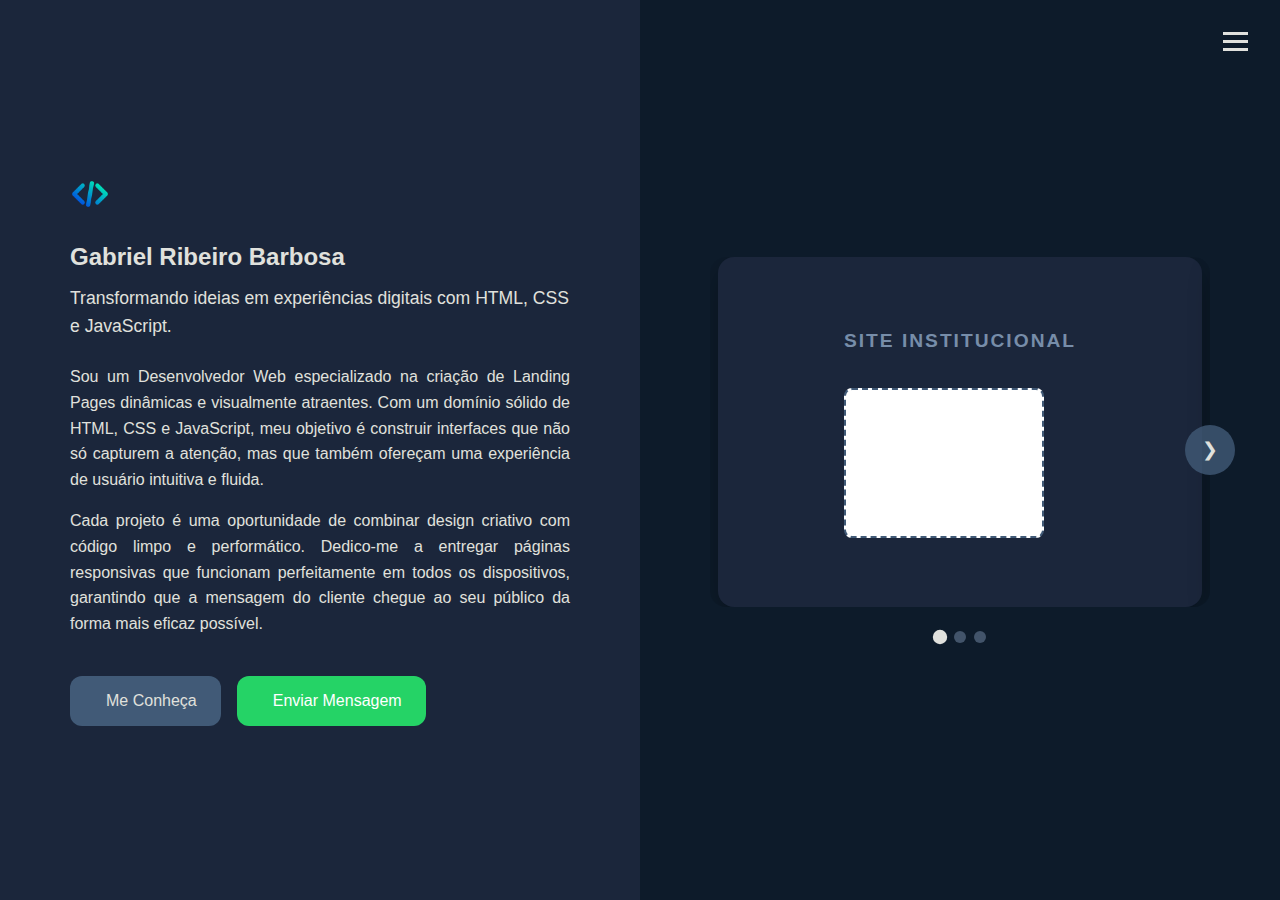
<file: index.html>
<!DOCTYPE html>
<html lang="pt-BR">
<head>
    <meta charset="UTF-8">
    <meta name="viewport" content="width=device-width, initial-scale=1.0">
    <title>Gabriel Ribeiro Barbosa - Desenvolvedor Web</title>
    <meta name="description" content="Portfolio de Desenvolvedor Web especialista em Landing Pages de alta performance com HTML, CSS e JavaScript.">
    <meta name="author" content="Gabriel Ribeiro Barbosa">
    <link rel="stylesheet" href="https://cdnjs.cloudflare.com/ajax/libs/font-awesome/6.5.1/css/all.min.css" integrity="sha512-DTOQO9RWCH3ppGqcWaEA1BIZOC6xxalwEsw9c2QQeAIftl+Vegovlnee1c9QX4TctnWMn13TZye+giMm8e2LwA==" crossorigin="anonymous" referrerpolicy="no-referrer" />
    <link rel="stylesheet" href="css/styles.css">
</head>
<body>
    <input type="checkbox" id="skills-toggle" class="skills-checkbox">

    <div class="skills-modal">
        <div class="skills-modal-content">
            <label for="skills-toggle" class="close-btn" title="Fechar">&times;</label>
            <h2>Minhas Skills</h2>
            <ul class="skills-list">
                <li><i class="fab fa-html5"></i> HTML5</li>
                <li><i class="fab fa-css3-alt"></i> CSS3 (Flexbox, Grid)</li>
                <li><i class="fab fa-js-square"></i> JavaScript (ES6+)</li>
                <li><i class="fas fa-pencil-ruler"></i> UI/UX Design</li>
                <li><i class="fab fa-git-alt"></i> Git & GitHub</li>
                <li><i class="fas fa-mobile-alt"></i> Design Responsivo</li>
            </ul>
        </div>
    </div>

    <main class="container">
        <section class="left-panel">
            <div class="content">
                <img src="assets/img/logo.png" alt="Logo de Gabriel Barbosa" class="portfolio-logo">

                <div class="intro-section">
                    <h2 class="name">Gabriel Ribeiro Barbosa</h2>
                    <p class="subtitle">Transformando ideias em experiências digitais com HTML, CSS e JavaScript.</p>
                </div>

                <div class="description">
                    <p>
                        Sou um Desenvolvedor Web especializado na criação de Landing Pages dinâmicas e visualmente atraentes. Com um domínio sólido de HTML, CSS e JavaScript, meu objetivo é construir interfaces que não só capturem a atenção, mas que também ofereçam uma experiência de usuário intuitiva e fluida.
                    </p>
                    <p>
                        Cada projeto é uma oportunidade de combinar design criativo com código limpo e performático. Dedico-me a entregar páginas responsivas que funcionam perfeitamente em todos os dispositivos, garantindo que a mensagem do cliente chegue ao seu público da forma mais eficaz possível.
                    </p>
                </div>

                <div class="buttons">
                    <label for="skills-toggle" class="btn btn-primary">
                        <i class="fas fa-user icon"></i>
                        Me Conheça
                    </label>
                    <a href="https://wa.me/5589999974491" class="btn btn-whatsapp" target="_blank">
                        <i class="fab fa-whatsapp icon"></i>
                        Enviar Mensagem
                    </a>
                </div>
            </div>
        </section>

        <aside class="right-panel">
            <input type="checkbox" id="menu-toggle" class="menu-checkbox">
            <label for="menu-toggle" class="menu-btn">
                <span></span>
                <span></span>
                <span></span>
            </label>

            <nav class="social-menu">
                <div class="social-menu-content">
                    <h3>Minhas Redes</h3>
                    <div class="social-links">
                        <a href="https://github.com/gabrielRB-dev" target="_blank" class="social-link">
                            <i class="fab fa-github social-icon"></i>
                            <span>GitHub</span>
                        </a>
                        <a href="https://www.instagram.com/gabriel.b4rbosaa/" target="_blank" class="social-link">
                            <i class="fab fa-instagram social-icon"></i>
                            <span>Instagram</span>
                        </a>
                        <a href="mailto:gabrielri257@gmail.com" class="social-link">
                            <i class="fas fa-envelope social-icon"></i>
                            <span>Email</span>
                        </a>
                    </div>
                </div>
            </nav>

            <div class="slider-container">
                <input type="radio" name="slide" id="slide1" class="slide-input" checked>
                <input type="radio" name="slide" id="slide2" class="slide-input">
                <input type="radio" name="slide" id="slide3" class="slide-input">

                <div class="slider-wrapper">
                    <div class="slides">
                        <div class="slide">
                            <div class="slider-card">
                                <div class="slider-content">
                                    <h3>SITE INSTITUCIONAL</h3>
                                    <div class="project-preview">
                                        <a href="http://lanad.com.br/" target="_blank">
                                            <div class="iframe-wrapper">
                                                <iframe src="http://lanad.com.br/" title="Preview do site Lanad" class="project-iframe"></iframe>
                                            </div>
                                        </a>
                                    </div>
                                </div>
                            </div>
                        </div>
                        <div class="slide">
                            <div class="slider-card">
                                <div class="slider-content">
                                    <h3>JOGO DE DIGITAÇÃO</h3>
                                    <div class="project-preview">
                                        <a href="https://syntax-surge.vercel.app/" target="_blank">
                                            <div class="iframe-wrapper">
                                                <iframe src="https://syntax-surge.vercel.app/" title="Preview do jogo Syntax Surge" class="project-iframe"></iframe>
                                            </div>
                                        </a>
                                    </div>
                                </div>
                            </div>
                        </div>
                        <div class="slide">
                            <div class="slider-card">
                                <div class="slider-content">
                                    <h3>LINK BIO</h3>
                                    <div class="project-preview">
                                        <a href="https://clube-amigos-da-comunidade.vercel.app/" target="_blank">
                                            <div class="iframe-wrapper">
                                                <iframe src="https://clube-amigos-da-comunidade.vercel.app/" title="Preview do Link Bio" class="project-iframe"></iframe>
                                            </div>
                                        </a>
                                    </div>
                                </div>
                            </div>
                        </div>
                    </div>
                </div>

                <label for="slide2" class="nav-arrow nav-right nav-s1">❯</label>
                <label for="slide1" class="nav-arrow nav-left nav-s2">❮</label>
                <label for="slide3" class="nav-arrow nav-right nav-s2">❯</label>
                <label for="slide2" class="nav-arrow nav-left nav-s3">❮</label>

                <div class="nav-dots">
                    <label for="slide1" class="dot"></label>
                    <label for="slide2" class="dot"></label>
                    <label for="slide3" class="dot"></label>
                </div>
            </div>
        </aside>
    </main>
</body>
</html>
</file>
<file: css/styles.css>
* {
    margin: 0;
    padding: 0;
    box-sizing: border-box;
}

body {
    font-family: -apple-system, BlinkMacSystemFont, 'Segoe UI', Roboto, sans-serif;
    line-height: 1.6;
    color: #e0e1dd;
    height: 100vh;
    overflow: hidden;
    background-color: #0d1b2a;
}

body:has(.menu-checkbox:checked) {
    overflow: hidden;
}

.container {
    display: grid;
    grid-template-columns: 1fr 1fr;
    height: 100vh;
}

.left-panel {
    background-color: #1b263b;
    padding: 3rem 2.5rem;
    display: flex;
    flex-direction: column;
    justify-content: center;
    position: relative;
}

.content {
    max-width: 500px;
    margin: 0 auto;
}

.portfolio-logo {
    width: 40px;
    height: auto; 
    margin-bottom: 1rem;
}

.intro-section {
    margin-bottom: 1.5rem;
}

.name {
    font-size: 1.5rem;
    font-weight: 600;
    margin-bottom: 0.5rem;
    color: #e0e1dd;
}

.subtitle {
    font-size: 1.1rem;
    color: #e0e1dd;
    font-weight: 500;
    margin-bottom: 1.5rem;
}

.description {
    margin-bottom: 2.5rem;
}

.description p {
    font-size: 1rem;
    color: #e0e1dd;
    margin-bottom: 1rem;
    text-align: justify;
}

.buttons {
    display: flex;
    gap: 1rem;
    flex-wrap: wrap;
}

.btn {
    display: inline-flex;
    align-items: center;
    gap: 0.75rem;
    padding: 0.75rem 1.5rem;
    border: none;
    border-radius: 0.75rem;
    font-size: 1rem;
    font-weight: 500;
    cursor: pointer;
    transition: all 0.3s ease;
    text-decoration: none;
}

.btn-primary { background-color: #415a77; color: #e0e1dd; }
.btn-whatsapp { background-color: #25d366; color: white; }

.btn-primary:hover, .btn-whatsapp:hover, .social-link:hover {
    transform: translateY(-2px);
}
.btn-primary:hover { background-color: #778da9; }
.btn-whatsapp:hover { background-color: #20b858; }

.icon {
    font-size: 1.1rem;
}

.right-panel {
    background-color: #0d1b2a;
    padding: 2rem;
    display: flex;
    align-items: center;
    justify-content: center;
    position: relative;
}

.menu-checkbox {
    display: none;
}

.menu-btn {
    position: absolute;
    top: 1.5rem;
    right: 1.5rem;
    background: transparent;
    border: none;
    cursor: pointer;
    padding: 0.5rem;
    z-index: 100;
    display: flex;
    flex-direction: column;
    gap: 5px;
}

.menu-btn span {
    display: block;
    width: 25px;
    height: 3px;
    background-color: #e0e1dd;
    transition: transform 0.3s ease, opacity 0.3s ease;
    transform-origin: center;
}

.menu-checkbox:checked + .menu-btn span:nth-child(1) { transform: rotate(45deg) translate(6px, 6px); }
.menu-checkbox:checked + .menu-btn span:nth-child(2) { opacity: 0; }
.menu-checkbox:checked + .menu-btn span:nth-child(3) { transform: rotate(-45deg) translate(6px, -6px); }

.social-menu {
    position: fixed;
    top: 0;
    right: -100%;
    width: 300px;
    height: 100%;
    background-color: rgba(27, 38, 59, 0.95);
    backdrop-filter: blur(10px);
    transition: right 0.3s ease;
    z-index: 50;
    display: flex;
    align-items: center;
    justify-content: center;
}

.menu-checkbox:checked ~ .social-menu {
    right: 0;
}

.social-menu-content h3 {
    font-size: 1.5rem;
    margin-bottom: 2rem;
    color: #e0e1dd;
}

.social-links {
    display: flex;
    flex-direction: column;
    gap: 1.5rem;
}

.social-link {
    display: flex;
    align-items: center;
    gap: 1rem;
    padding: 1rem;
    background-color: #0d1b2a;
    border-radius: 0.75rem;
    text-decoration: none;
    color: #e0e1dd;
    transition: all 0.3s ease;
    box-shadow: 0 2px 10px rgba(0, 0, 0, 0.3);
    border: 1px solid #415a77;
}

.social-link:hover {
    background-color: #415a77;
    box-shadow: 0 5px 20px rgba(0, 0, 0, 0.4);
}

.social-icon {
    font-size: 1.5rem;
    width: 25px;
    text-align: center;
}

.slider-card {
    background-color: #1b263b;
    border-radius: 1rem;
    padding: 2rem;
    box-shadow: 0 10px 30px rgba(0, 0, 0, 0.3);
    min-height: 350px;
    display: flex;
    align-items: center;
    justify-content: center;
    margin: 0 0.5rem;
    color: #e0e1dd;
}

.slider-content h3 {
    font-size: 1.2rem;
    font-weight: 600;
    margin-bottom: 2rem;
    letter-spacing: 2px;
    color: #778da9;
    text-align: center; /* Centraliza os títulos dos slides */
}

.iframe-wrapper {
    width: 200px;
    height: 150px;
    border-radius: 0.5rem;
    overflow: hidden;
    border: 2px dashed #415a77;
    background-color: #fff;
    position: relative;
}

.project-iframe {
    width: 1280px;
    height: 800px;
    border: none;
    transform-origin: top left;
    transform: scale(calc(200 / 1280));
    pointer-events: none;
}

.placeholder-image {
    width: 200px;
    height: 150px;
    background-color: #0d1b2a;
    border-radius: 0.5rem;
    display: flex;
    flex-direction: column;
    align-items: center;
    justify-content: center;
    border: 2px dashed #415a77;
    color: #778da9;
    padding: 1rem;
}

.placeholder-image span {
    font-size: 3rem;
    display: block;
    margin-bottom: 0.5rem;
}
.placeholder-image p { font-size: 1rem; font-weight: 600; margin-bottom: 0.25rem; }
.placeholder-image small { font-size: 0.8rem; color: #778da9; }

.slider-container {
    position: relative;
    width: 100%;
    max-width: 500px;
}
.slide-input {
    display: none;
}
.slider-wrapper {
    overflow: hidden;
    border-radius: 1rem;
}

.slides {
    display: flex;
    width: 300%;
    transition: transform 0.5s ease-in-out;
}

.slide {
    width: 33.333%;
    flex-shrink: 0;
}

#slide1:checked ~ .slider-wrapper .slides { transform: translateX(0); }
#slide2:checked ~ .slider-wrapper .slides { transform: translateX(-33.333%); }
#slide3:checked ~ .slider-wrapper .slides { transform: translateX(-66.666%); }

.nav-arrow {
    position: absolute;
    top: 50%;
    transform: translateY(-50%);
    background-color: rgba(65, 90, 119, 0.8);
    border: none;
    border-radius: 50%;
    width: 50px;
    height: 50px;
    font-size: 1.2rem;
    cursor: pointer;
    display: flex;
    align-items: center;
    justify-content: center;
    color: #e0e1dd;
    z-index: 10;
    transition: opacity 0.3s ease, background-color 0.3s ease, transform 0.3s ease;
    opacity: 0;
    pointer-events: none;
}

.nav-left { left: -25px; }
.nav-right { right: -25px; }

#slide1:checked ~ .nav-s1,
#slide2:checked ~ .nav-s2,
#slide3:checked ~ .nav-s3 {
    opacity: 1;
    pointer-events: auto;
}

.nav-arrow:hover {
    background-color: #415a77;
    box-shadow: 0 5px 15px rgba(0, 0, 0, 0.4);
    transform: translateY(-50%) scale(1.1);
}

.nav-dots {
    display: flex;
    justify-content: center;
    gap: 0.5rem;
    margin-top: 1.5rem;
}
.dot {
    width: 12px;
    height: 12px;
    border-radius: 50%;
    background-color: rgba(119, 141, 169, 0.5);
    cursor: pointer;
    transition: all 0.3s ease;
}
.dot:hover {
    background-color: rgba(119, 141, 169, 0.8);
}
#slide1:checked ~ .nav-dots .dot:nth-child(1),
#slide2:checked ~ .nav-dots .dot:nth-child(2),
#slide3:checked ~ .nav-dots .dot:nth-child(3) {
    background-color: #e0e1dd;
    transform: scale(1.2);
}

.skills-checkbox {
    display: none;
}
.skills-modal {
    position: fixed;
    top: 0;
    left: 0;
    width: 100%;
    height: 100%;
    background-color: rgba(13, 27, 42, 0.8);
    backdrop-filter: blur(5px);
    z-index: 200;
    display: flex;
    align-items: center;
    justify-content: center;
    opacity: 0;
    visibility: hidden;
    transition: opacity 0.3s ease, visibility 0.3s ease;
}
.skills-checkbox:checked ~ .skills-modal {
    opacity: 1;
    visibility: visible;
}
.skills-modal-content {
    background-color: #1b263b;
    padding: 2rem 3rem;
    border-radius: 1rem;
    box-shadow: 0 10px 30px rgba(0, 0, 0, 0.5);
    width: 90%;
    max-width: 400px;
    position: relative;
    border: 1px solid #415a77;
}
.skills-modal-content h2 {
    color: #778da9;
    margin-bottom: 2rem;
    text-align: center;
    font-size: 1.8rem;
    font-weight: 500;
}
.skills-list {
    list-style: none;
    padding: 0;
    margin: 0;
}
.skills-list li {
    font-size: 1.1rem;
    color: #e0e1dd;
    margin-bottom: 1.2rem;
    display: flex;
    align-items: center;
    gap: 1rem;
}
.skills-list li i {
    color: #778da9;
    font-size: 1.5rem;
    width: 25px;
    text-align: center;
}
.close-btn {
    position: absolute;
    top: 1rem;
    right: 1.5rem;
    font-size: 2.5rem;
    color: #778da9;
    cursor: pointer;
    line-height: 1;
    transition: color 0.3s ease;
}
.close-btn:hover {
    color: #e0e1dd;
}

@media (max-width: 1024px) {
    .container {
        grid-template-columns: 1fr;
        grid-template-rows: auto 1fr;
        overflow-y: auto;
    }
    body {
        overflow: auto;
        overflow-x: hidden;
    }
    .left-panel { padding: 2rem 1.5rem; }
    .right-panel { min-height: 70vh; padding: 1.5rem; }
    .portfolio-logo {
        display: block;
        margin-left: auto;
        margin-right: auto;
    }
    .buttons { justify-content: center; }
    .social-menu { width: 100%; }
}
@media (max-width: 768px) {
    .left-panel { padding: 1.5rem 1rem; }
    .name { font-size: 1.3rem; }
    .subtitle { font-size: 1rem; }
    .description p { font-size: 0.9rem; }
    .buttons { flex-direction: column; align-items: center; }
    .btn { width: 100%; max-width: 250px; justify-content: center; }
    .slider-card { padding: 1.5rem; min-height: 300px; margin: 0; }
    .placeholder-image, .iframe-wrapper {
        width: 150px;
        height: 120px;
    }
    .project-iframe {
        transform: scale(calc(150 / 1280));
    }
    .social-menu-content { padding: 1.5rem; }
    .social-link { padding: 0.75rem; }
    .social-icon { font-size: 1.2rem; width: 20px; }
    
    .nav-arrow {
        width: 40px;
        height: 40px;
        font-size: 1rem;
    }
    .nav-left { left: 10px; }
    .nav-right { right: 10px; }
}
@media (max-width: 480px) {
    .container { grid-template-rows: auto auto; }
    .left-panel, .right-panel { min-height: 50vh; }
    .portfolio-logo { 
        width: 40px;
        margin-bottom: 1rem;
    }
    .slider-card { padding: 1rem; min-height: 250px; }
    .menu-btn {
        top: 1.5rem;
        right: 1.5rem;
    }
    .social-menu-content h3 { font-size: 1.2rem; margin-bottom: 1.5rem; }
    .social-links { gap: 0.75rem; }
    .social-link { padding: 0.5rem; font-size: 0.9rem; }

    .skills-modal-content {
        padding: 1.5rem;
        width: calc(100% - 2rem);
    }
    .skills-modal-content h2 {
        font-size: 1.5rem;
    }
    .skills-list li {
        font-size: 1rem;
    }
}
</file>
